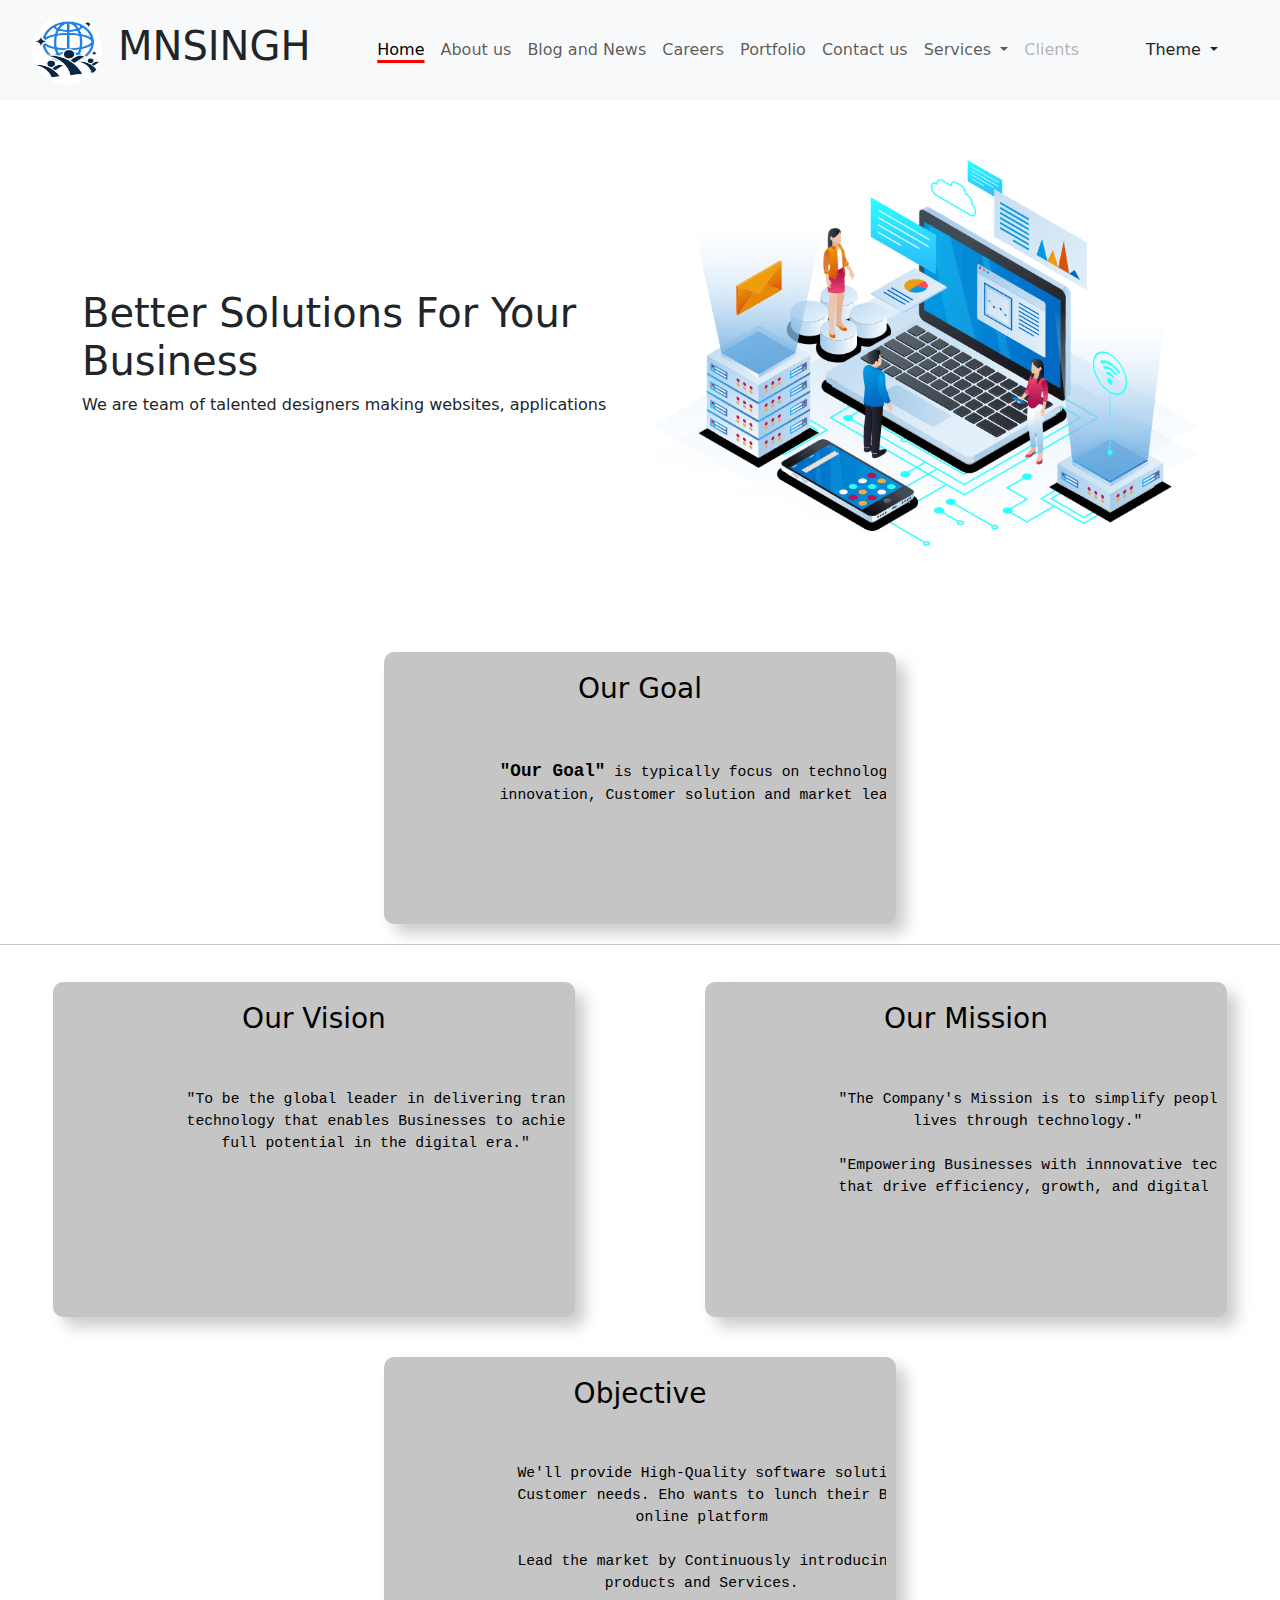
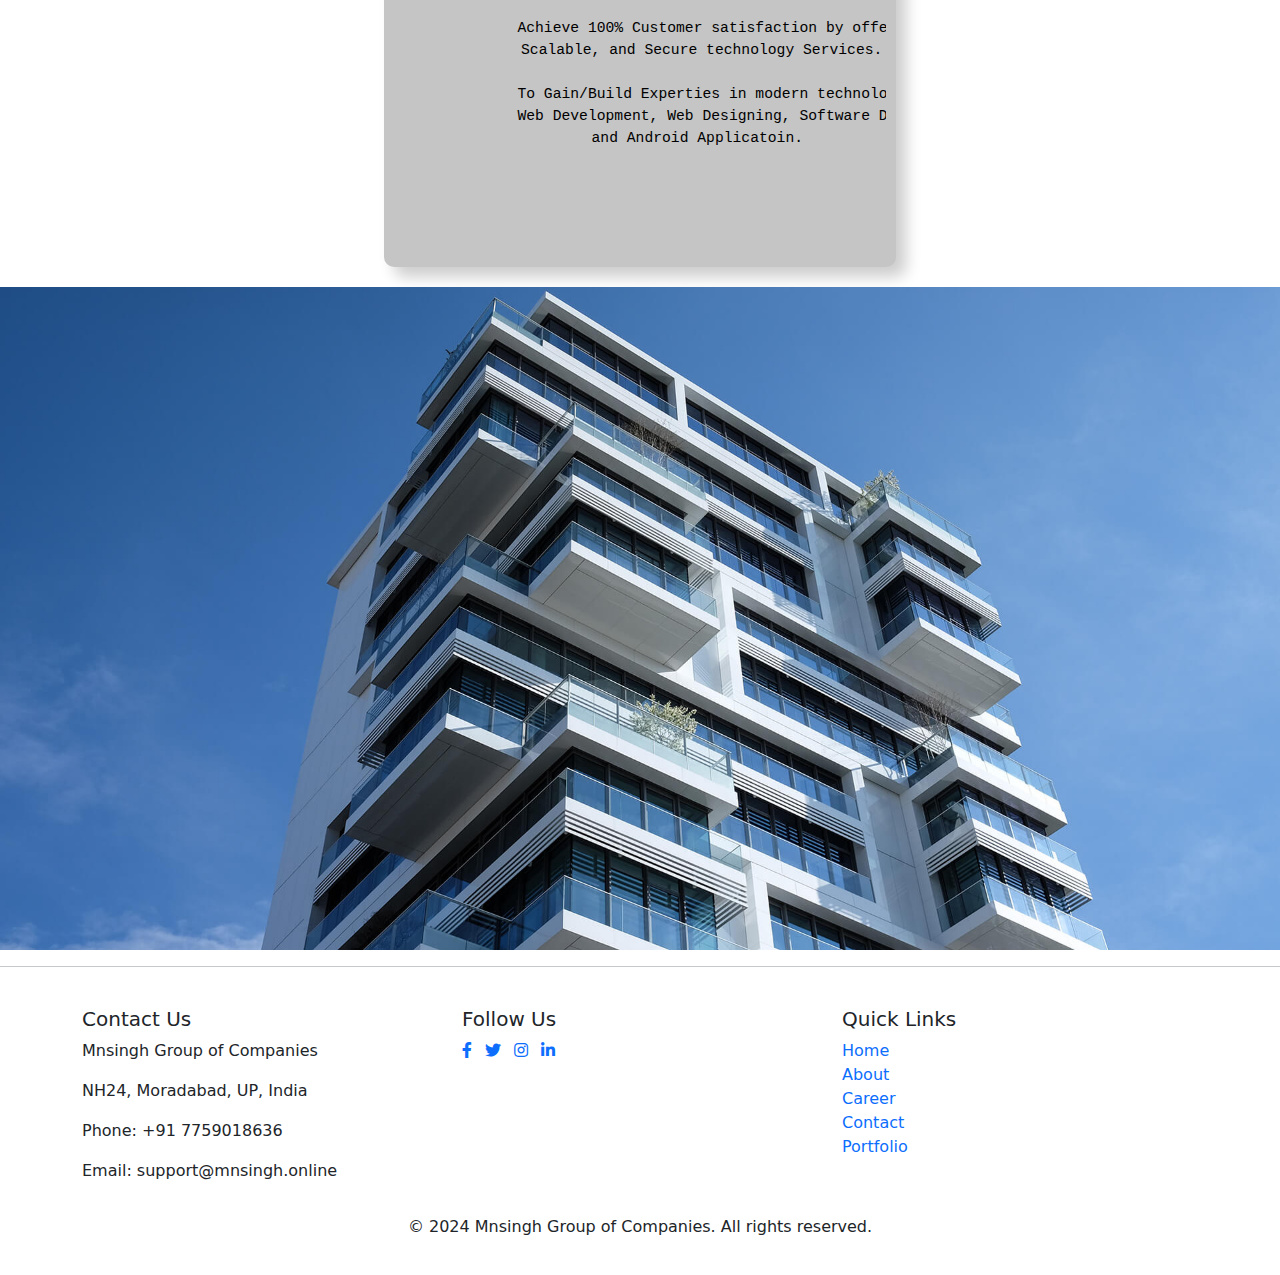
<file: index.html>
<!DOCTYPE html>
<html lang="en" id="htmltheme" data-bs-theme="dark">
  <head>
    <meta charset="UTF-8" />
    <meta name="viewport" content="width=device-width, initial-scale=1.0" />
    <link
      href="https://cdn.jsdelivr.net/npm/bootstrap@5.3.3/dist/css/bootstrap.min.css"
      rel="stylesheet"
      integrity="sha384-QWTKZyjpPEjISv5WaRU9OFeRpok6YctnYmDr5pNlyT2bRjXh0JMhjY6hW+ALEwIH"
      crossorigin="anonymous"
    />
    <link
      rel="stylesheet"
      href="https://cdnjs.cloudflare.com/ajax/libs/font-awesome/5.15.3/css/all.min.css"
    />

    <link rel="stylesheet" href="assets/css/style.css" />

    <link rel="icon" type="image/x-icon" href="assets/image/fav-icon.png">


    <title>Best IT Company | Mnsingh Group of Companies</title>

    <script src="assets/Js/app.js" defer></script>
    <script>
      document.addEventListener("DOMContentLoaded", () => {
        const theme = localStorage.getItem("theme") || "light";
        document.getElementById("htmltheme").dataset.bsTheme = theme;
      });
    </script>
  </head>
  <body>
    <!-- Starting of Navbar and Header  -->
    <div class="header fixed-top" id="nav">
      <nav class="navbar navbar-expand-lg bg-body-tertiary">
        <div class="container-fluid">
          <a class="navbar-brand" href="/">
            <img id="logo" src="assets/image/fav-icon.jpg" alt=""
          /></a>
          <h1>MNSINGH</h1>
          <button
            class="navbar-toggler"
            type="button"
            data-bs-toggle="collapse"
            data-bs-target="#navbarSupportedContent"
            aria-controls="navbarSupportedContent"
            aria-expanded="false"
            aria-label="Toggle navigation"
          >
            <span class="navbar-toggler-icon"></span>
          </button>
          <div
            class="collapse navbar-collapse justify-content-center"
            id="navbarSupportedContent"
          >
            <div class="nav">
              <ul id="nav-list" class="navbar-nav me-auto mb-2 mb-lg-0">
                <li class="nav-item nav-bar-item">
                  <a class="nav-link active" aria-current="page" href="/"
                    >Home</a
                  >
                </li>
                <li class="nav-item nav-bar-item">
                  <a class="nav-link" href="about.html">About us</a>
                </li>
                <li class="nav-item nav-bar-item">
                  <a class="nav-link" href="blog&news.html">Blog and News </a>
                </li>
                <li class="nav-item nav-bar-item">
                  <a class="nav-link" href="career.html">Careers</a>
                </li>
                <li class="nav-item nav-bar-item">
                  <a class="nav-link" href="portfolio.html">Portfolio</a>
                </li>
                <li class="nav-item nav-bar-item">
                  <a class="nav-link" href="contact.html">Contact us</a>
                </li>
                <li class="nav-item dropdown">
                  <a
                    class="nav-link dropdown-toggle"
                    href="#"
                    role="button"
                    data-bs-toggle="dropdown"
                    aria-expanded="false"
                  >
                    Services
                  </a>
                  <ul class="dropdown-menu">
                    <li><a class="dropdown-item" href="#">Application</a></li>
                    <li>
                      <a class="dropdown-item" href="#">Web development</a>
                    </li>
                    <li><a class="dropdown-item" href="#">Consultancy</a></li>
                  </ul>
                </li>
                <li class="nav-item">
                  <a class="nav-link disabled" aria-disabled="true">Clients</a>
                </li>
              </ul>
            </div>
            <div class="theme">
              <div class="nav-item dropdown">
                <a
                  class="nav-link dropdown-toggle"
                  href="#"
                  role="button"
                  data-bs-toggle="dropdown"
                  aria-expanded="false"
                >
                  Theme
                </a>
                <ul class="dropdown-menu">
                  <li>
                    <a
                      class="dropdown-item"
                      href="#"
                      onclick="changetodarktheme() "
                      >Dark</a
                    >
                  </li>
                  <li>
                    <a
                      class="dropdown-item"
                      href="#"
                      onclick="changetolighttheme() "
                      >Light</a
                    >
                  </li>
                  <li>
                    <a class="dropdown-item" href="#" onclick="changetheme() "
                      >Context</a
                    >
                  </li>
                </ul>
              </div>
            </div>
          </div>
        </div>
      </nav>
      <div>
        <div></div>
      </div>
    </div>
    <!-- Ending of Header and Nav bar -->

    <!-- Starting of Main Content Area -->

    <main class="main">
      <!-- Starting the hero section -->

      <section id="hero" class="hero section dark-background">
        <div class="container">
          <div class="row gy-4">
            <div
              class="col-lg-6 order-2 order-lg-1 d-flex flex-column justify-content-center"
              data-aos="zoom-out"
            >
              <h1>Better Solutions For Your Business</h1>
              <p>
                We are team of talented designers making websites, applications
              </p>
              <div class="d-flex"></div>
            </div>
            <div
              class="col-lg-6 order-1 order-lg-2 hero-img"
              data-aos="zoom-out"
              data-aos-delay="200"
            >
              <img
                src="assets/image/hero-img.png"
                class="bg-img img-fluid animated"
                alt=""
              />
            </div>
          </div>
        </div>

        <!-- Our Goal section -->
        <div class="goal-sec object">
          <div class="vision-box goal">
            <h3>Our Goal</h3>
            <pre>
            <p>
            <span id="our-goal">"Our Goal"</span> is typically focus on technology-Drive 
            innovation, Customer solution and market leadership.
            </p>
            </pre>
          </div>
        </div>

        <hr class="divider" />

        <!-- vision section -->
        <div class="missionandvision object row">
          <div class="vision vision-box">
            <h3>Our Vision</h3>
            <pre>
            <p>
              "To be the global leader in delivering transformative 
              technology that enables Businesses to achieve their 
              full potential in the digital era."
            </p>
          </pre>
          </div>
          <div class="mission vision-box">
            <h3>Our Mission</h3>
            <pre>
            <p>
              "The Company's Mission is to simplify people's Business
              lives through technology."

              "Empowering Businesses with innnovative technology Solutions
              that drive efficiency, growth, and digital transformation."
            </p>
          </pre>
          </div>
        </div>
        <div class="objective-div object">
          <div class="objective vision-box">
            <h3>Objective</h3>
            <pre>
            <p>
              We'll provide High-Quality software solutions that meet 
              Customer needs. Eho wants to lunch their Business at 
              online platform

              Lead the market by Continuously introducing innovative
              products and Services.

              Achieve 100% Customer satisfaction by offering Reliable,
              Scalable, and Secure technology Services.

              To Gain/Build Experties in modern technology such as 
              Web Development, Web Designing, Software Development, 
              and Android Applicatoin. 
          </p>
          </pre>
          </div>
          <div></div>
        </div>
      </section>

      <!-- Ending Hero Section -->

      <div class="details">
        <img src="assets/image/bg.jpg" alt="" />
      </div>
    </main>

    <section class="footer">
      <hr />
      <!-- Footer -->
      <footer class="pt-4">
        <div class="container">
          <div class="row">
            <div class="col-md-4">
              <h5>Contact Us</h5>
              <p>Mnsingh Group of Companies</p>
              <p>NH24, Moradabad, UP, India</p>
              <p>Phone: +91 7759018636</p>
              <p>Email: support@mnsingh.online</p>
            </div>
            <div class="col-md-4">
              <h5>Follow Us</h5>
              <a href="https://www.facebook.com/mnsinghGC" class=" me-2">
                <i class="fab fa-facebook-f"></i>
              </a>
              <a href="https://www.twitter.com" class=" me-2">
                <i class="fab fa-twitter"></i>
              </a>
              <a href="https://www.instagram.com" class=" me-2">
                <i class="fab fa-instagram"></i>
              </a>
              <a href="https://www.linkedin.com/company/mnsingh" class=" me-2">
                <i class="fab fa-linkedin-in"></i>
              </a>
            </div>
            <div class="col-md-4">
              <h5>Quick Links</h5>
              <ul class="list-unstyled">
                <li><a href="/" class="">Home</a></li>
                <li><a href="about.html" class="">About</a></li>
                <li><a href="career.html" class="">Career</a></li>
                <li><a href="contact.html" class="">Contact</a></li>
                <li><a href="portfolio.html" class="">Portfolio</a></li>
              </ul>
            </div>
          </div>
          <div class="text-center py-3">
            © 2024 Mnsingh Group of Companies. All rights reserved.
          </div>
        </div>
      </footer>
    </section>

    <script
      src="https://cdn.jsdelivr.net/npm/bootstrap@5.3.3/dist/js/bootstrap.bundle.min.js"
      integrity="sha384-YvpcrYf0tY3lHB60NNkmXc5s9fDVZLESaAA55NDzOxhy9GkcIdslK1eN7N6jIeHz"
      crossorigin="anonymous"
    ></script>
  </body>
</html>
</file>
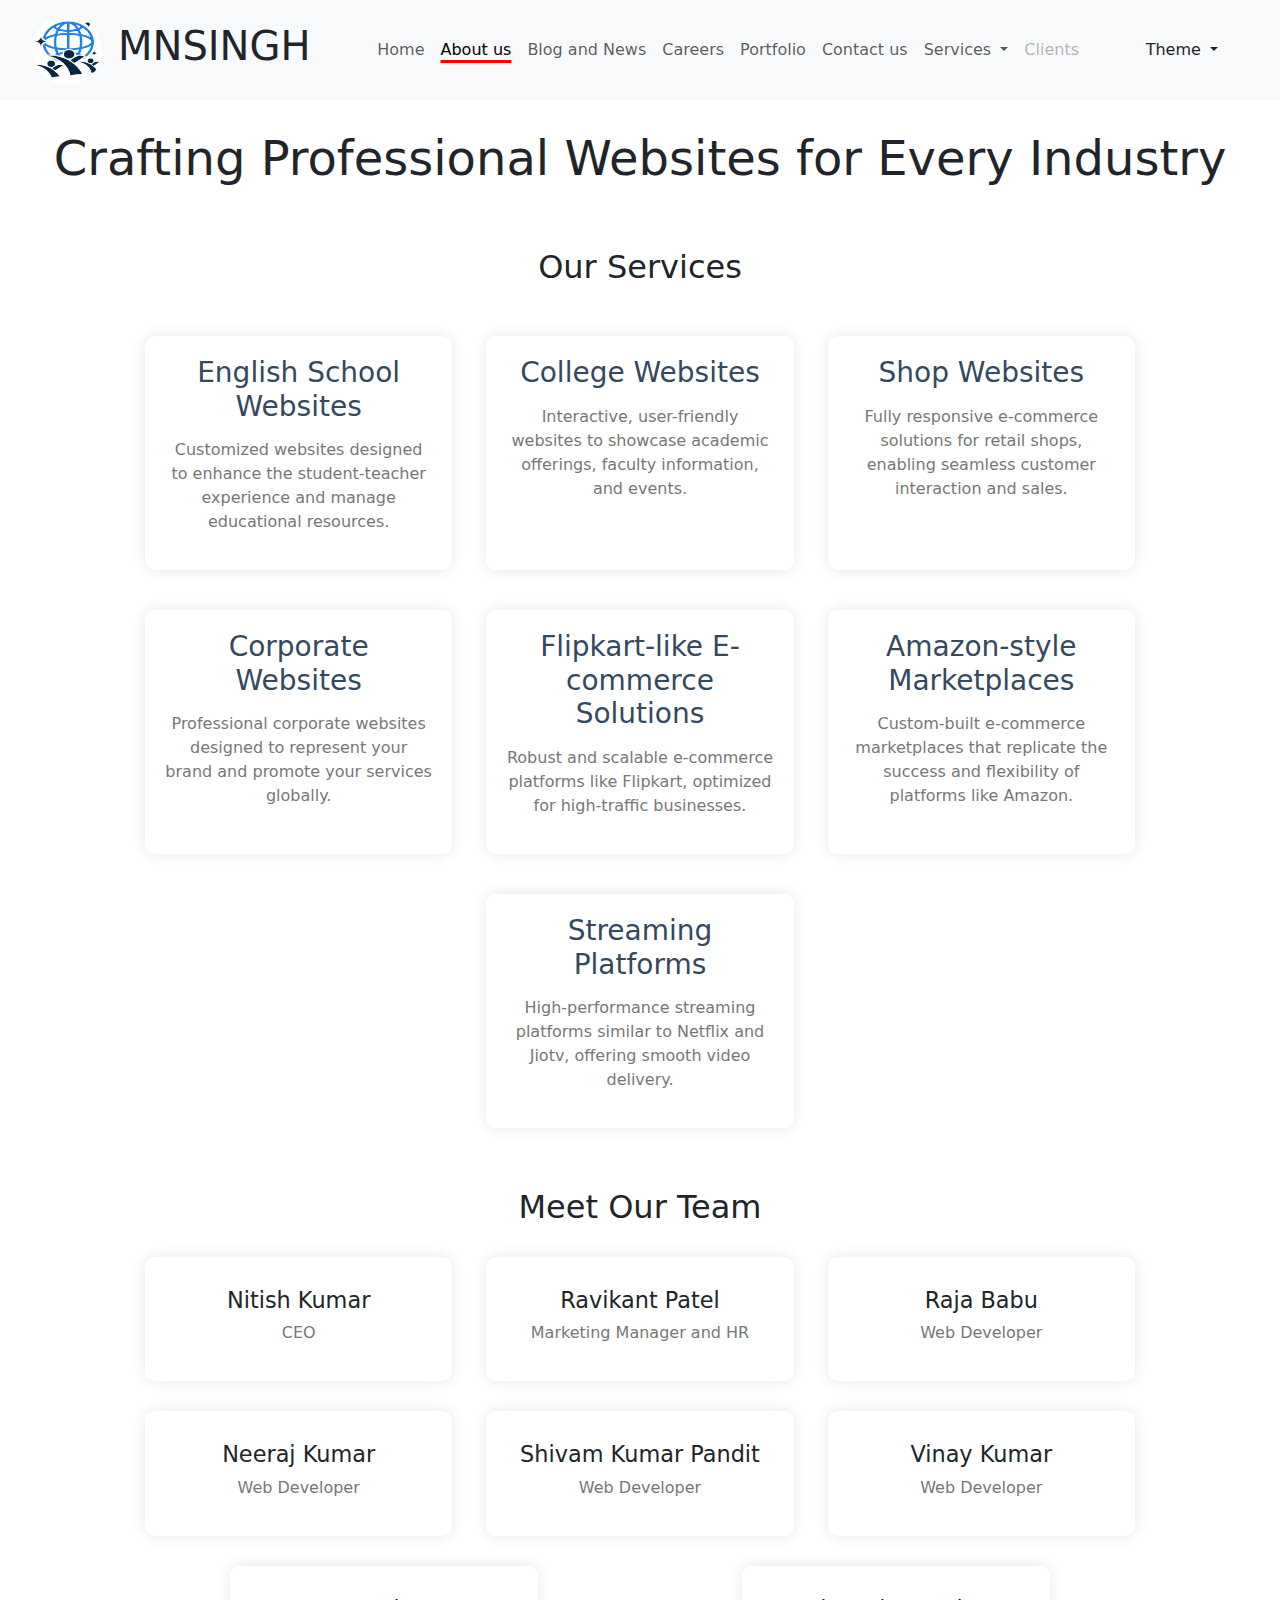
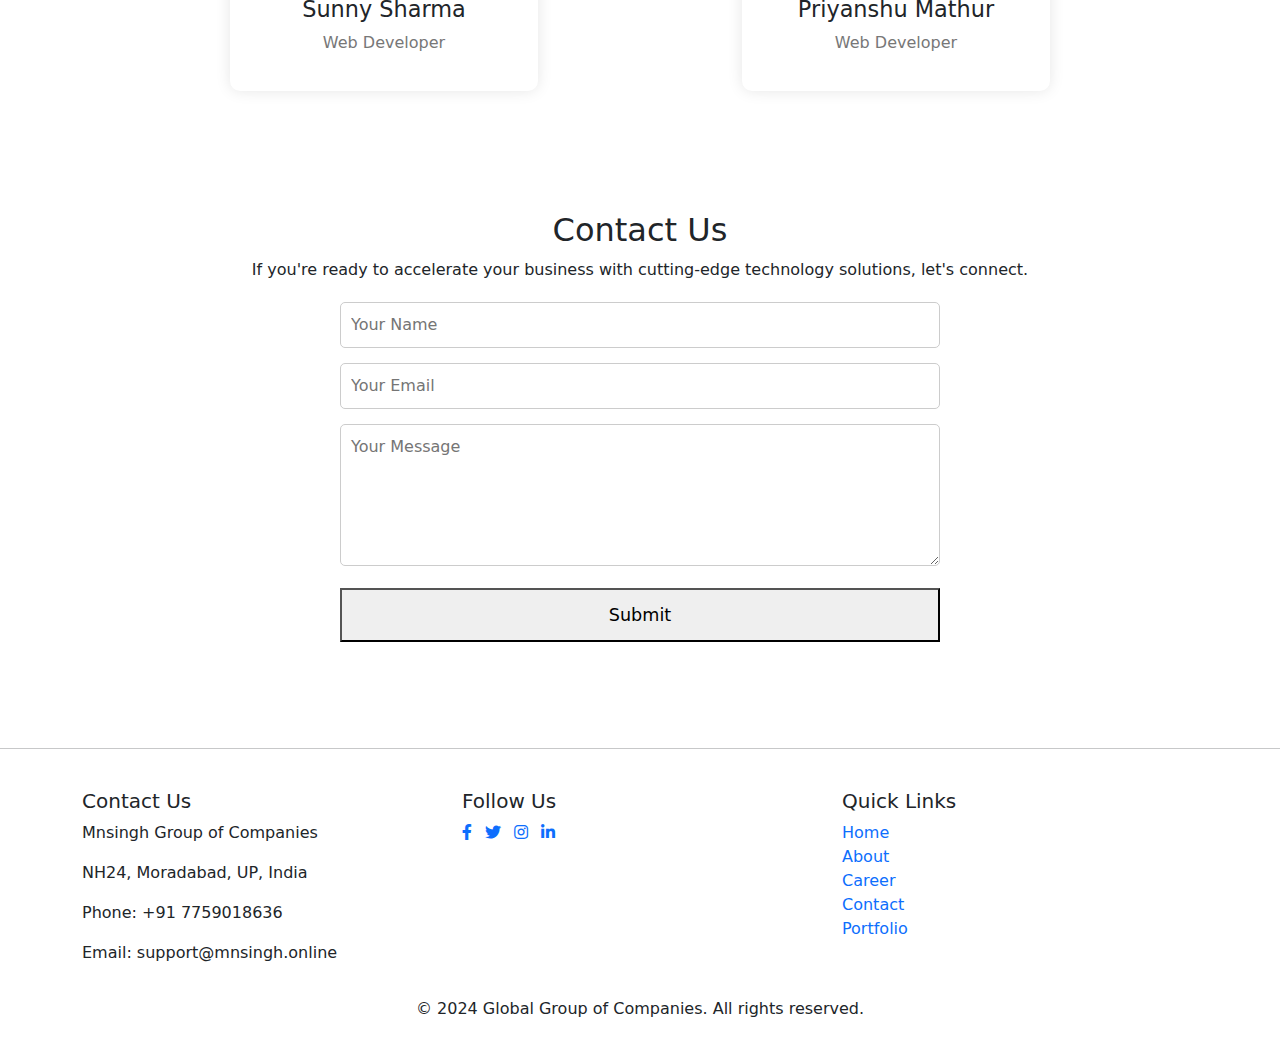
<file: about.html>
<!DOCTYPE html>
<html lang="en" id="htmltheme" data-bs-theme="">
  <head>
    <meta charset="UTF-8" />
    <meta name="viewport" content="width=device-width, initial-scale=1.0" />
    <link
      href="https://cdn.jsdelivr.net/npm/bootstrap@5.3.3/dist/css/bootstrap.min.css"
      rel="stylesheet"
      integrity="sha384-QWTKZyjpPEjISv5WaRU9OFeRpok6YctnYmDr5pNlyT2bRjXh0JMhjY6hW+ALEwIH"
      crossorigin="anonymous"
    />
    <link
      rel="stylesheet"
      href="https://cdnjs.cloudflare.com/ajax/libs/font-awesome/5.15.3/css/all.min.css"
    />

    <title>About | Mnsingh Group of Companies</title>
    <link rel="icon" type="image/x-icon" href="assets/image/fav-icon.png">


    <link rel="stylesheet" href="../assets/css/style.css" />
    <script src="assets/Js/app.js" defer></script>


    <script>
      document.addEventListener('DOMContentLoaded', () => {
          const theme = localStorage.getItem('theme') || 'light';
          document.getElementById('htmltheme').dataset.bsTheme = theme;
      });
  </script>

  </head>
  <body>
    <!-- Starting of Navbar and Header  -->
    <div class="header fixed-top" id="nav">
      <nav class="navbar navbar-expand-lg bg-body-tertiary">
        <div class="container-fluid">
          <a class="navbar-brand" href="/">
            <img id="logo" src="assets/image/fav-icon.jpg" alt=""
          /></a>
            <h1>MNSINGH</h1>
          <button
            class="navbar-toggler"
            type="button"
            data-bs-toggle="collapse"
            data-bs-target="#navbarSupportedContent"
            aria-controls="navbarSupportedContent"
            aria-expanded="false"
            aria-label="Toggle navigation"
          >
            <span class="navbar-toggler-icon"></span>
          </button>
          <div
            class="collapse navbar-collapse justify-content-center"
            id="navbarSupportedContent"
          >
            <div class="nav">
              <ul id="nav-list" class="navbar-nav me-auto mb-2 mb-lg-0">
                <li class="nav-item">
                  <a class="nav-link" aria-current="page" href="/">Home</a>
                </li>
                <li class="nav-item">
                  <a class="nav-link active" href="about.html">About us</a>
                </li>
                <li class="nav-item">
                  <a class="nav-link" href="blog&news.html">Blog and News </a>
                </li>
                <li class="nav-item">
                  <a class="nav-link" href="career.html">Careers</a>
                </li>
                <li class="nav-item">
                  <a class="nav-link" href="portfolio.html">Portfolio</a>
                </li>
                <li class="nav-item">
                  <a class="nav-link" href="contact.html">Contact us</a>
                </li>
                <li class="nav-item dropdown">
                  <a
                    class="nav-link dropdown-toggle"
                    href="#"
                    role="button"
                    data-bs-toggle="dropdown"
                    aria-expanded="false"
                  >
                    Services
                  </a>
                  <ul class="dropdown-menu">
                    <li><a class="dropdown-item" href="#">Application</a></li>
                    <li>
                      <a class="dropdown-item" href="#">Web development</a>
                    </li>
                    <li><a class="dropdown-item" href="#">Consultancy</a></li>
                  </ul>
                </li>
                <li class="nav-item">
                  <a class="nav-link disabled" aria-disabled="true">Clients</a>
                </li>
              </ul>
            </div>
            <div class="theme">
              <div class="nav-item dropdown">
                <a
                  class="nav-link dropdown-toggle"
                  href="#"
                  role="button"
                  data-bs-toggle="dropdown"
                  aria-expanded="false"
                >
                  Theme
                </a>
                <ul class="dropdown-menu">
                  <li>
                    <a
                      class="dropdown-item"
                      href="#"
                      onclick="changetodarktheme() "
                      >Dark</a
                    >
                  </li>
                  <li>
                    <a
                      class="dropdown-item"
                      href="#"
                      onclick="changetolighttheme() "
                      >Light</a
                    >
                  </li>
                  <li><a class="dropdown-item" href="#">Context</a></li>
                </ul>
              </div>
            </div>
          </div>
        </div>
      </nav>
      <div>
        <div></div>
      </div>
    </div>
    <!-- Ending of Header and Nav bar -->

    <!-- Hero Section -->
    <div class="hero">
      <div class="info">
        <h2>Crafting Professional Websites for Every Industry</h2>
      </div>
    </div>

    <!-- Services Section -->
    <section class="services">
      <h2 class="section-title">Our Services</h2>
      <div class="services-grid">
        <div class="service-box">
          <h3>English School Websites</h3>
          <p>
            Customized websites designed to enhance the student-teacher
            experience and manage educational resources.
          </p>
        </div>
        <div class="service-box">
          <h3>College Websites</h3>
          <p>
            Interactive, user-friendly websites to showcase academic offerings,
            faculty information, and events.
          </p>
        </div>
        <div class="service-box">
          <h3>Shop Websites</h3>
          <p>
            Fully responsive e-commerce solutions for retail shops, enabling
            seamless customer interaction and sales.
          </p>
        </div>
        <div class="service-box">
          <h3>Corporate Websites</h3>
          <p>
            Professional corporate websites designed to represent your brand and
            promote your services globally.
          </p>
        </div>
        <div class="service-box">
          <h3>Flipkart-like E-commerce Solutions</h3>
          <p>
            Robust and scalable e-commerce platforms like Flipkart, optimized
            for high-traffic businesses.
          </p>
        </div>
        <div class="service-box">
          <h3>Amazon-style Marketplaces</h3>
          <p>
            Custom-built e-commerce marketplaces that replicate the success and
            flexibility of platforms like Amazon.
          </p>
        </div>
        <div class="service-box">
          <h3>Streaming Platforms</h3>
          <p>
            High-performance streaming platforms similar to Netflix and Jiotv,
            offering smooth video delivery.
          </p>
        </div>
      </div>
    </section>

    <!-- Team Section -->
    <section class="team">
      <h2 class="section-title">Meet Our Team</h2>
      <div class="team-grid">
        <div class="team-member">
          <h4>Nitish Kumar</h4>
          <p>CEO</p>
        </div>
        <div class="team-member">
          <h4>Ravikant Patel</h4>
          <p>Marketing Manager and HR</p>
        </div>
        <div class="team-member">
          <h4>Raja Babu</h4>
          <p>Web Developer</p>
        </div>
        <div class="team-member">
          <h4>Neeraj Kumar</h4>
          <p>Web Developer</p>
        </div>
        <div class="team-member">
          <h4>Shivam Kumar Pandit</h4>
          <p>Web Developer</p>
        </div>
        <div class="team-member">
          <h4>Vinay Kumar </h4>
          <p>Web Developer</p>
        </div>
        <div class="team-member">
          <h4>Sunny Sharma</h4>
          <p>Web Developer</p>
        </div>
        <div class="team-member">
          <h4>Priyanshu Mathur</h4>
          <p>Web Developer</p>
        </div>
      </div>
    </section>

    <!-- Contact Section -->
    <section id="contact">
      <div class="container">
        <h2>Contact Us</h2>
        <p>
          If you're ready to accelerate your business with cutting-edge
          technology solutions, let's connect.
        </p>
        <form action="#" method="post">
          <div class="form-group">
            <input type="text" name="name" placeholder="Your Name" required />
          </div>
          <div class="form-group">
            <input
              type="email"
              name="email"
              placeholder="Your Email"
              required
            />
          </div>
          <div class="form-group">
            <textarea
              name="message"
              rows="5"
              placeholder="Your Message"
              required
            ></textarea>
          </div>
          <button type="submit" class="cta-button">Submit</button>
        </form>
      </div>
    </section>

    <!-- Footer Section -->
    <section class="footer">
      <hr />
      <!-- Footer -->
      <footer class="pt-4">
        <div class="container">
          <div class="row">
            <div class="col-md-4">
              <h5>Contact Us</h5>
              <p>Mnsingh Group of Companies</p>
              <p>NH24, Moradabad, UP, India</p>
              <p>Phone: +91 7759018636</p>
              <p>Email: support@mnsingh.online</p>
            </div>
            <div class="col-md-4">
              <h5>Follow Us</h5>
              <a href="https://www.facebook.com/mnsinghGC" class=" me-2">
                <i class="fab fa-facebook-f"></i>
              </a>
              <a href="https://www.twitter.com" class=" me-2">
                <i class="fab fa-twitter"></i>
              </a>
              <a href="https://www.instagram.com" class=" me-2">
                <i class="fab fa-instagram"></i>
              </a>
              <a href="https://www.linkedin.com/company/mnsingh" class=" me-2">
                <i class="fab fa-linkedin-in"></i>
              </a>
            </div>
            <div class="col-md-4">
              <h5>Quick Links</h5>
              <ul class="list-unstyled">
                <li><a href="/" class="">Home</a></li>
                <li><a href="about.html" class="">About</a></li>
                <li><a href="career.html" class="">Career</a></li>
                <li><a href="contact.html" class="">Contact</a></li>
                <li><a href="portfolio.html" class="">Portfolio</a></li>
              </ul>
            </div>
          </div>
          <div class="text-center py-3">
            © 2024 Global Group of Companies. All rights reserved.
          </div>
        </div>
      </footer>
    </section>

    <script
      src="https://cdn.jsdelivr.net/npm/bootstrap@5.3.3/dist/js/bootstrap.bundle.min.js"
      integrity="sha384-YvpcrYf0tY3lHB60NNkmXc5s9fDVZLESaAA55NDzOxhy9GkcIdslK1eN7N6jIeHz"
      crossorigin="anonymous"
    ></script>
  </body>
</html>
</file>
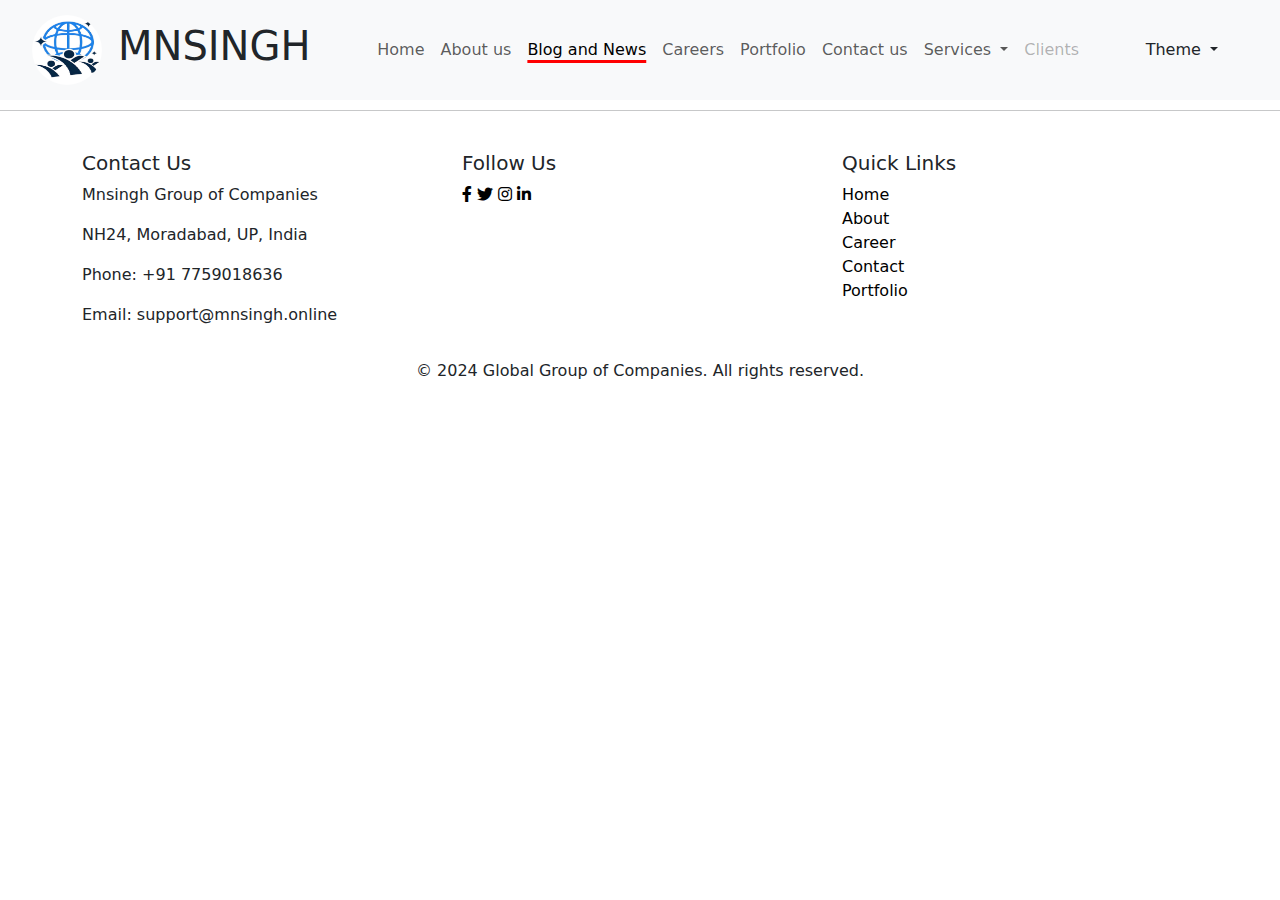
<file: blog&news.html>
<!DOCTYPE html>
<html lang="en" id="htmltheme" data-bs-theme="">
  <head>
    <meta charset="UTF-8" />
    <meta name="viewport" content="width=device-width, initial-scale=1.0" />

    <link
      href="https://cdn.jsdelivr.net/npm/bootstrap@5.3.3/dist/css/bootstrap.min.css"
      rel="stylesheet"
      integrity="sha384-QWTKZyjpPEjISv5WaRU9OFeRpok6YctnYmDr5pNlyT2bRjXh0JMhjY6hW+ALEwIH"
      crossorigin="anonymous"
    />
    <link
      rel="stylesheet"
      href="https://cdnjs.cloudflare.com/ajax/libs/font-awesome/5.15.3/css/all.min.css"
    />

    <link rel="stylesheet" href="assets/css/style.css" />

    <title>Mnsingh Blog and news</title>
    <link rel="icon" type="image/x-icon" href="assets/image/fav-icon.png">


    <script src="assets/Js/app.js" defer></script>

    <script>
      document.addEventListener('DOMContentLoaded', () => {
          const theme = localStorage.getItem('theme') || 'light';
          document.getElementById('htmltheme').dataset.bsTheme = theme;
      });
  </script>

  </head>
  <body>
    <!-- Starting of Navbar and Header  -->
    <div class="header fixed-top" id="nav">
      <nav class="navbar navbar-expand-lg bg-body-tertiary">
        <div class="container-fluid">
          <a class="navbar-brand" href="/">
            <img id="logo" src="assets/image/fav-icon.jpg" alt=""
          /></a>
            <h1>MNSINGH</h1>
          <button
            class="navbar-toggler"
            type="button"
            data-bs-toggle="collapse"
            data-bs-target="#navbarSupportedContent"
            aria-controls="navbarSupportedContent"
            aria-expanded="false"
            aria-label="Toggle navigation"
          >
            <span class="navbar-toggler-icon"></span>
          </button>
          <div
            class="collapse navbar-collapse justify-content-center"
            id="navbarSupportedContent"
          >
            <div class="nav">
              <ul id="nav-list" class="navbar-nav me-auto mb-2 mb-lg-0">
                <li class="nav-item">
                  <a class="nav-link" aria-current="page" href="/">Home</a>
                </li>
                <li class="nav-item">
                  <a class="nav-link" href="about.html">About us</a>
                </li>
                <li class="nav-item">
                  <a class="nav-link active" href="blog&news.html"
                    >Blog and News
                  </a>
                </li>
                <li class="nav-item">
                  <a class="nav-link" href="career.html">Careers</a>
                </li>
                <li class="nav-item">
                  <a class="nav-link" href="portfolio.html">Portfolio</a>
                </li>
                <li class="nav-item">
                  <a class="nav-link" href="contact.html">Contact us</a>
                </li>
                <li class="nav-item dropdown">
                  <a
                    class="nav-link dropdown-toggle"
                    href="#"
                    role="button"
                    data-bs-toggle="dropdown"
                    aria-expanded="false"
                  >
                    Services
                  </a>
                  <ul class="dropdown-menu">
                    <li><a class="dropdown-item" href="#">Application</a></li>
                    <li>
                      <a class="dropdown-item" href="#">Web development</a>
                    </li>
                    <li><a class="dropdown-item" href="#">Consultancy</a></li>
                  </ul>
                </li>
                <li class="nav-item">
                  <a class="nav-link disabled" aria-disabled="true">Clients</a>
                </li>
              </ul>
            </div>
            <div class="theme">
              <div class="nav-item dropdown">
                <a
                  class="nav-link dropdown-toggle"
                  href="#"
                  role="button"
                  data-bs-toggle="dropdown"
                  aria-expanded="false"
                >
                  Theme
                </a>
                <ul class="dropdown-menu">
                  <li>
                    <a
                      class="dropdown-item"
                      href="#"
                      onclick="changetodarktheme() "
                      >Dark</a
                    >
                  </li>
                  <li>
                    <a
                      class="dropdown-item"
                      href="#"
                      onclick="changetolighttheme() "
                      >Light</a
                    >
                  </li>
                </ul>
              </div>
            </div>
          </div>
        </div>
      </nav>
      <div>
        <div></div>
      </div>
    </div>
    <!-- Ending of Header and Nav bar -->
<section class="hero">

</section>
    <section class="footer">
      <hr />
      <!-- Footer -->
      <footer class="pt-4">
        <div class="container">
          <div class="row">
            <div class="col-md-4">
              <h5>Contact Us</h5>
              <p>Mnsingh Group of Companies</p>
              <p>NH24, Moradabad, UP, India</p>
              <p>Phone: +91 7759018636</p>
              <p>Email: support@mnsingh.online</p>
            </div>
            <div class="col-md-4">
              <h5>Follow Us</h5>
              <a href="https://www.facebook.com/mnsinghGC" class="links">
                <i class="fab fa-facebook-f"></i>
              </a>
              <a href="https://www.twitter.com" class="links">
                <i class="fab fa-twitter"></i>
              </a>
              <a href="https://www.instagram.com" class="links">
                <i class="fab fa-instagram"></i>
              </a>
              <a href="https://www.linkedin.com/company/mnsingh" class="links">
                <i class="fab fa-linkedin-in"></i>
              </a>
            </div>
            <div class="col-md-4">
              <h5>Quick Links</h5>
              <ul class="list-unstyled">
                <li><a href="/" class="links">Home</a></li>
                <li><a href="about.html" class="links">About</a></li>
                <li><a href="career.html" class="links">Career</a></li>
                <li><a href="contact.html" class="links">Contact</a></li>
                <li><a href="portfolio.html" class="links">Portfolio</a></li>
              </ul>
            </div>
          </div>
          <div class="text-center py-3">
            © 2024 Global Group of Companies. All rights reserved.
          </div>
        </div>
      </footer>
    </section>

    <script
      src="https://cdn.jsdelivr.net/npm/bootstrap@5.3.3/dist/js/bootstrap.bundle.min.js"
      integrity="sha384-YvpcrYf0tY3lHB60NNkmXc5s9fDVZLESaAA55NDzOxhy9GkcIdslK1eN7N6jIeHz"
      crossorigin="anonymous"
    ></script>
  </body>
</html>
</file>
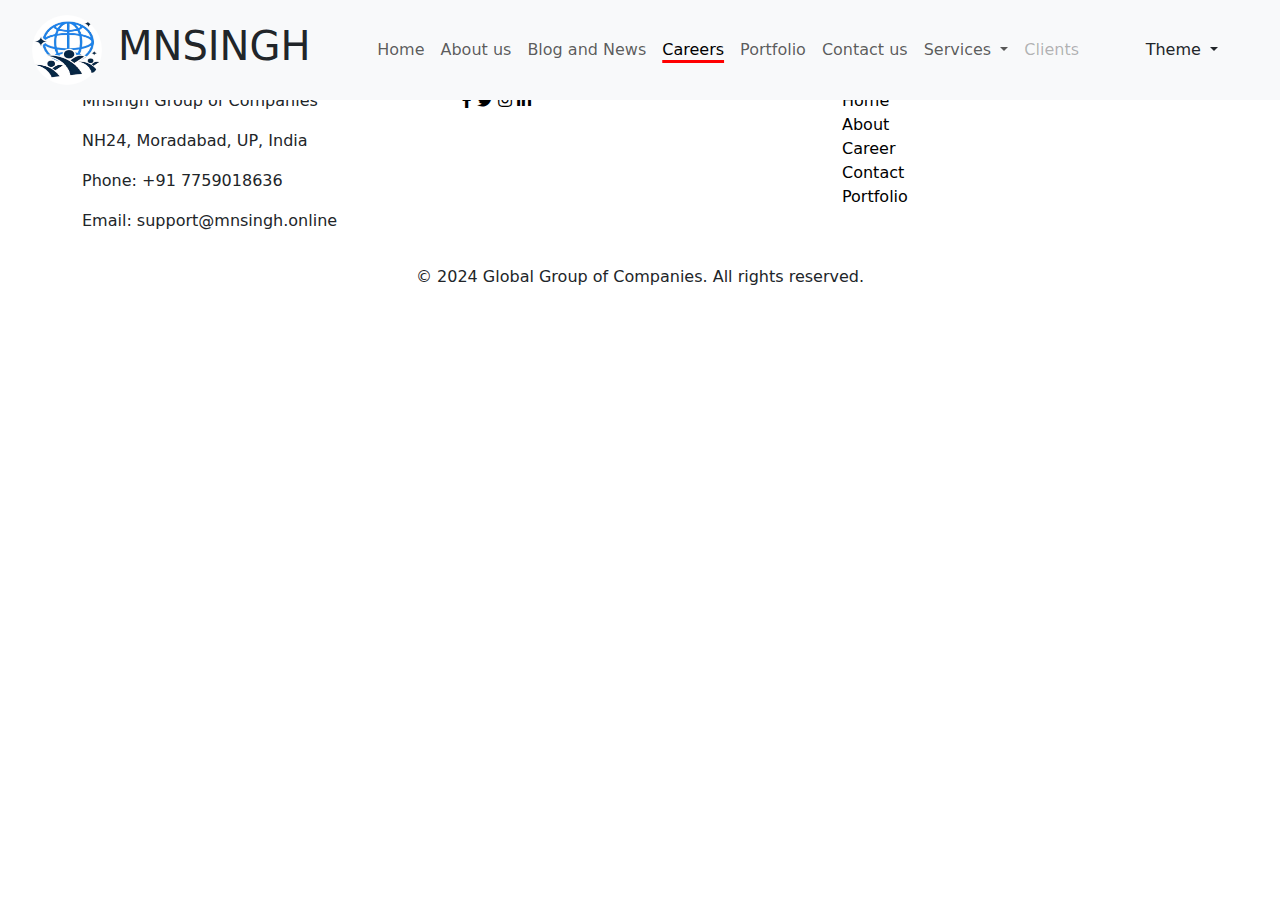
<file: career.html>
<!DOCTYPE html>
<html lang="en" id="htmltheme" data-bs-theme="">
  <head>
    <meta charset="UTF-8" />
    <meta name="viewport" content="width=device-width, initial-scale=1.0" />
    <link
      href="https://cdn.jsdelivr.net/npm/bootstrap@5.3.3/dist/css/bootstrap.min.css"
      rel="stylesheet"
      integrity="sha384-QWTKZyjpPEjISv5WaRU9OFeRpok6YctnYmDr5pNlyT2bRjXh0JMhjY6hW+ALEwIH"
      crossorigin="anonymous"
    />
    <link
      rel="stylesheet"
      href="https://cdnjs.cloudflare.com/ajax/libs/font-awesome/5.15.3/css/all.min.css"
    />

    <link rel="stylesheet" href="assets/css/style.css" />
    <title>Careers in Mnsingh Group of Companies</title> 
    <link rel="icon" type="image/x-icon" href="assets/image/fav-icon.png">


    <script src="assets/Js/app.js" defer></script>

    <script>
      document.addEventListener('DOMContentLoaded', () => {
          const theme = localStorage.getItem('theme') || 'light';
          document.getElementById('htmltheme').dataset.bsTheme = theme;
      });
  </script>

  </head>
  <body>
    <!-- Starting of Navbar and Header  -->
    <div class="header fixed-top" id="nav">
      <nav class="navbar navbar-expand-lg bg-body-tertiary">
        <div class="container-fluid">
          <a class="navbar-brand" href="/">
            <img id="logo" src="assets/image/fav-icon.jpg" alt=""
          /></a>
            <h1>MNSINGH</h1>
          <button
            class="navbar-toggler"
            type="button"
            data-bs-toggle="collapse"
            data-bs-target="#navbarSupportedContent"
            aria-controls="navbarSupportedContent"
            aria-expanded="false"
            aria-label="Toggle navigation"
          >
            <span class="navbar-toggler-icon"></span>
          </button>
          <div
            class="collapse navbar-collapse justify-content-center"
            id="navbarSupportedContent"
          >
            <div class="nav">
              <ul id="nav-list" class="navbar-nav me-auto mb-2 mb-lg-0">
                <li class="nav-item">
                  <a class="nav-link" aria-current="page" href="/">Home</a>
                </li>
                <li class="nav-item">
                  <a class="nav-link" href="about.html">About us</a>
                </li>
                <li class="nav-item">
                  <a class="nav-link" href="blog&news.html">Blog and News </a>
                </li>
                <li class="nav-item">
                  <a class="nav-link active" href="career.html">Careers</a>
                </li>
                <li class="nav-item">
                  <a class="nav-link" href="portfolio.html">Portfolio</a>
                </li>
                <li class="nav-item">
                  <a class="nav-link" href="contact.html">Contact us</a>
                </li>
                <li class="nav-item dropdown">
                  <a
                    class="nav-link dropdown-toggle"
                    href="#"
                    role="button"
                    data-bs-toggle="dropdown"
                    aria-expanded="false"
                  >
                    Services
                  </a>
                  <ul class="dropdown-menu">
                    <li><a class="dropdown-item" href="#">Application</a></li>
                    <li>
                      <a class="dropdown-item" href="#">Web development</a>
                    </li>
                    <li><a class="dropdown-item" href="#">Consultancy</a></li>
                  </ul>
                </li>
                <li class="nav-item">
                  <a class="nav-link disabled" aria-disabled="true">Clients</a>
                </li>
              </ul>
            </div>
            <div class="theme">
              <div class="nav-item dropdown">
                <a
                  class="nav-link dropdown-toggle"
                  href="#"
                  role="button"
                  data-bs-toggle="dropdown"
                  aria-expanded="false"
                >
                  Theme
                </a>
                <ul class="dropdown-menu">
                  <li>
                    <a
                      class="dropdown-item"
                      href="#"
                      onclick="changetodarktheme() "
                      >Dark</a
                    >
                  </li>
                  <li>
                    <a
                      class="dropdown-item"
                      href="#"
                      onclick="changetolighttheme() "
                      >Light</a
                    >
                  </li>
                </ul>
              </div>
            </div>
          </div>
        </div>
      </nav>
      <div>
        <div></div>
      </div>
    </div>
    <!-- Ending of Header and Nav bar -->

    <!-- Starting of Main Content Area -->

    <section class="footer">
      <hr />
      <!-- Footer -->
      <footer class="pt-4">
        <div class="container">
          <div class="row">
            <div class="col-md-4">
              <h5>Contact Us</h5>
              <p>Mnsingh Group of Companies</p>
              <p>NH24, Moradabad, UP, India</p>
              <p>Phone: +91 7759018636</p>
              <p>Email: support@mnsingh.online</p>
            </div>
            <div class="col-md-4">
              <h5>Follow Us</h5>
              <a href="https://www.facebook.com/mnsinghGC" class="links">
                <i class="fab fa-facebook-f"></i>
              </a>
              <a href="https://www.twitter.com" class="links">
                <i class="fab fa-twitter"></i>
              </a>
              <a href="https://www.instagram.com" class="links">
                <i class="fab fa-instagram"></i>
              </a>
              <a href="https://www.linkedin.com/company/mnsingh" class="links">
                <i class="fab fa-linkedin-in"></i>
              </a>
            </div>
            <div class="col-md-4">
              <h5>Quick Links</h5>
              <ul class="list-unstyled">
                <li><a href="/" class="links">Home</a></li>
                <li><a href="about.html" class="links">About</a></li>
                <li><a href="career.html" class="links">Career</a></li>
                <li><a href="contact.html" class="links">Contact</a></li>
                <li><a href="portfolio.html" class="links">Portfolio</a></li>
              </ul>
            </div>
          </div>
          <div class="text-center py-3">
            © 2024 Global Group of Companies. All rights reserved.
          </div>
        </div>
      </footer>
    </section>

    <script
      src="https://cdn.jsdelivr.net/npm/bootstrap@5.3.3/dist/js/bootstrap.bundle.min.js"
      integrity="sha384-YvpcrYf0tY3lHB60NNkmXc5s9fDVZLESaAA55NDzOxhy9GkcIdslK1eN7N6jIeHz"
      crossorigin="anonymous"
    ></script>
  </body>
</html>
</file>
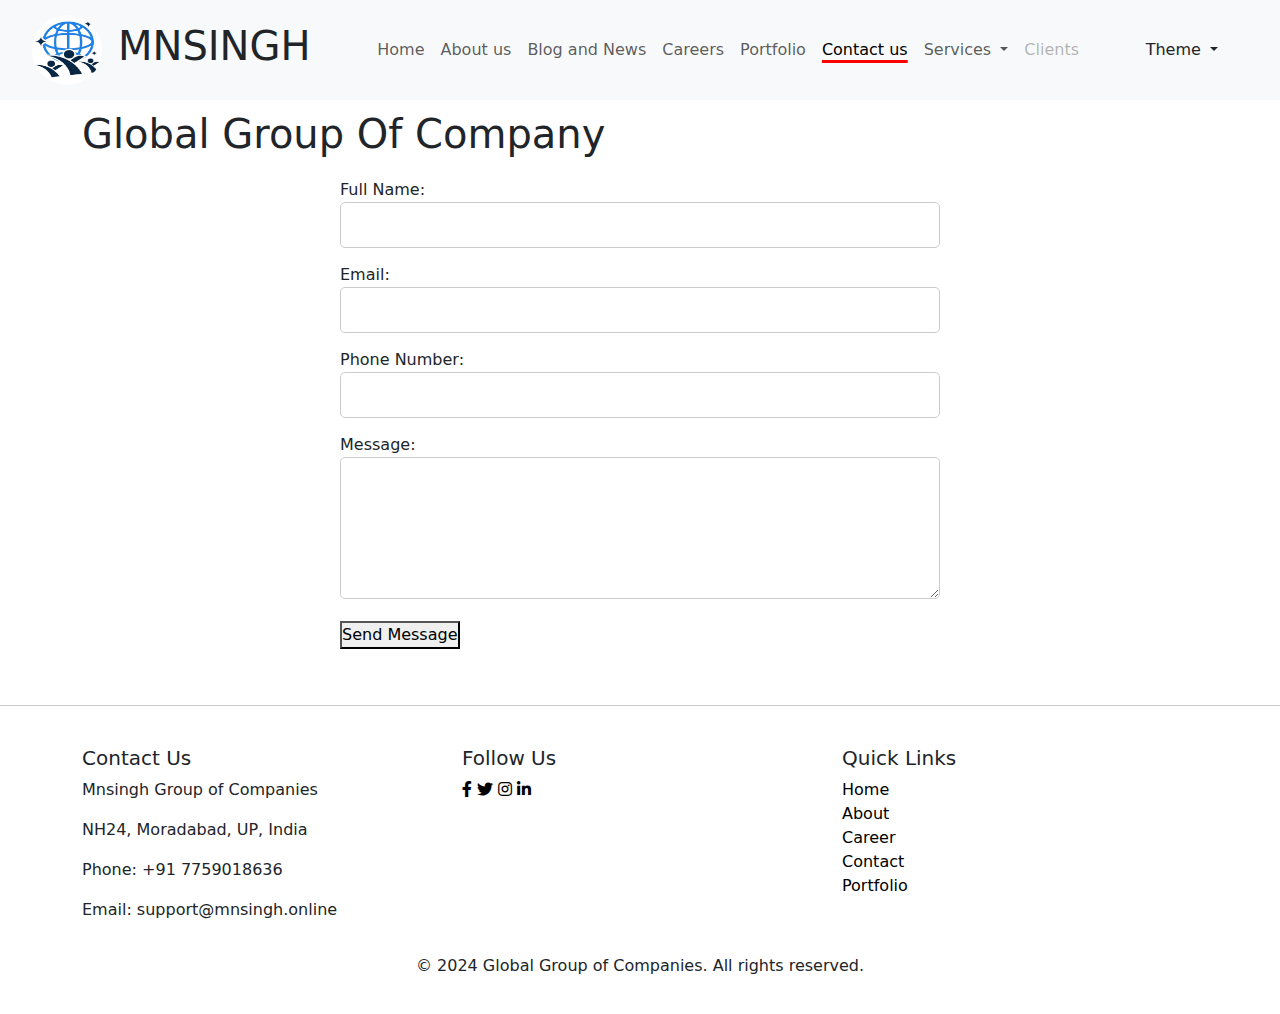
<file: contact.html>
<!DOCTYPE html>
<html lang="en" id="htmltheme" data-bs-theme="">
  <head>
    <meta charset="UTF-8" />
    <meta name="viewport" content="width=device-width, initial-scale=1.0" />
    <link
      href="https://cdn.jsdelivr.net/npm/bootstrap@5.3.3/dist/css/bootstrap.min.css"
      rel="stylesheet"
      integrity="sha384-QWTKZyjpPEjISv5WaRU9OFeRpok6YctnYmDr5pNlyT2bRjXh0JMhjY6hW+ALEwIH"
      crossorigin="anonymous"
    />
    <link
      rel="stylesheet"
      href="https://cdnjs.cloudflare.com/ajax/libs/font-awesome/5.15.3/css/all.min.css"
    />

    <link rel="stylesheet" href="assets/css/style.css" />
    <title>Contact us | Mnsingh Group of Companies</title>
    <link rel="icon" type="image/x-icon" href="assets/image/fav-icon.png">


    <script src="assets/Js/app.js" defer></script>

    <script>
      document.addEventListener('DOMContentLoaded', () => {
          const theme = localStorage.getItem('theme') || 'light';
          document.getElementById('htmltheme').dataset.bsTheme = theme;
      });
  </script>

  </head>
  <body>
    <!-- Starting of Navbar and Header  -->
    <div class="header fixed-top" id="nav">
      <nav class="navbar navbar-expand-lg bg-body-tertiary">
        <div class="container-fluid">
          <a class="navbar-brand" href="/">
            <img id="logo" src="assets/image/fav-icon.jpg" alt=""
          /></a>
            <h1>MNSINGH</h1>
          <button
            class="navbar-toggler"
            type="button"
            data-bs-toggle="collapse"
            data-bs-target="#navbarSupportedContent"
            aria-controls="navbarSupportedContent"
            aria-expanded="false"
            aria-label="Toggle navigation"
          >
            <span class="navbar-toggler-icon"></span>
          </button>
          <div
            class="collapse navbar-collapse justify-content-center"
            id="navbarSupportedContent"
          >
            <div class="nav">
              <ul id="nav-list" class="navbar-nav me-auto mb-2 mb-lg-0">
                <li class="nav-item">
                  <a class="nav-link" aria-current="page" href="/">Home</a>
                </li>
                <li class="nav-item">
                  <a class="nav-link" href="about.html">About us</a>
                </li>
                <li class="nav-item">
                  <a class="nav-link" href="blog&news.html">Blog and News </a>
                </li>
                <li class="nav-item">
                  <a class="nav-link" href="career.html">Careers</a>
                </li>
                <li class="nav-item">
                  <a class="nav-link" href="portfolio.html">Portfolio</a>
                </li>
                <li class="nav-item">
                  <a class="nav-link active" href="contact.html">Contact us</a>
                </li>
                <li class="nav-item dropdown">
                  <a
                    class="nav-link dropdown-toggle"
                    href="#"
                    role="button"
                    data-bs-toggle="dropdown"
                    aria-expanded="false"
                  >
                    Services
                  </a>
                  <ul class="dropdown-menu">
                    <li><a class="dropdown-item" href="#">Application</a></li>
                    <li>
                      <a class="dropdown-item" href="#">Web development</a>
                    </li>
                    <li><a class="dropdown-item" href="#">Consultancy</a></li>
                  </ul>
                </li>
                <li class="nav-item">
                  <a class="nav-link disabled" aria-disabled="true">Clients</a>
                </li>
              </ul>
            </div>
            <div class="theme">
              <div class="nav-item dropdown">
                <a
                  class="nav-link dropdown-toggle"
                  href="#"
                  role="button"
                  data-bs-toggle="dropdown"
                  aria-expanded="false"
                >
                  Theme
                </a>
                <ul class="dropdown-menu">
                  <li>
                    <a
                      class="dropdown-item"
                      href="#"
                      onclick="changetodarktheme() "
                      >Dark</a
                    >
                  </li>
                  <li>
                    <a
                      class="dropdown-item"
                      href="#"
                      onclick="changetolighttheme() "
                      >Light</a
                    >
                  </li>
                </ul>
              </div>
            </div>
          </div>
        </div>
      </nav>
      <div>
        <div></div>
      </div>
    </div>
    <!-- Ending of Header and Nav bar -->

    <!-- Starting of Main Content Area -->
    <div class="container hero">
      <h1>Global Group Of Company</h1>
      <form id="contactForm" method="post">
          <div class="form-group">
              <label for="name"> Full Name:</label>
              <input type="text" id="name" name="name" required>
          </div>
          <div class="form-group">
              <label for="email">Email:</label>
              <input type="email" id="email" name="email" required>
          </div>
          <div class="form-group">
              <label for="Number"> Phone Number:</label>
              <input type="number" id="Number" name="Number" required>
          </div>


          <div class="form-group">
              <label for="message">Message:</label>
              <textarea id="message" name="message" rows="5" required></textarea>
          </div>
          <button type="submit">Send Message</button>
          
      </form>
  </div>
    <!-- Ending the main content -->
    <section class="footer">
      <hr />
      <!-- Footer -->
      <footer class="pt-4">
        <div class="container">
          <div class="row">
            <div class="col-md-4">
              <h5>Contact Us</h5>
              <p>Mnsingh Group of Companies</p>
              <p>NH24, Moradabad, UP, India</p>
              <p>Phone: +91 7759018636</p>
              <p>Email: support@mnsingh.online</p>
            </div>
            <div class="col-md-4">
              <h5>Follow Us</h5>
              <a href="https://www.facebook.com/mnsinghGC" class="links">
                <i class="fab fa-facebook-f"></i>
              </a>
              <a href="https://www.twitter.com" class="links">
                <i class="fab fa-twitter"></i>
              </a>
              <a href="https://www.instagram.com" class="links">
                <i class="fab fa-instagram"></i>
              </a>
              <a href="https://www.linkedin.com/company/mnsingh" class="links">
                <i class="fab fa-linkedin-in"></i>
              </a>
            </div>
            <div class="col-md-4">
              <h5>Quick Links</h5>
              <ul class="list-unstyled">
                <li><a href="/" class="links">Home</a></li>
                <li><a href="about.html" class="links">About</a></li>
                <li><a href="career.html" class="links">Career</a></li>
                <li><a href="contact.html" class="links">Contact</a></li>
                <li><a href="portfolio.html" class="links">Portfolio</a></li>
              </ul>
            </div>
          </div>
          <div class="text-center py-3">
            © 2024 Global Group of Companies. All rights reserved.
          </div>
        </div>
      </footer>
    </section>

    <script
      src="https://cdn.jsdelivr.net/npm/bootstrap@5.3.3/dist/js/bootstrap.bundle.min.js"
      integrity="sha384-YvpcrYf0tY3lHB60NNkmXc5s9fDVZLESaAA55NDzOxhy9GkcIdslK1eN7N6jIeHz"
      crossorigin="anonymous"
    ></script>
    <script>
        const form = document.getElementById('contactForm');

        form.addEventListener('submit', (event) => {
            event.preventDefault();

            const name = document.getElementById('name').value;
            const email = document.getElementById('email').value;
            const mobile = document.getElementById('Number').value;
            const message = document.getElementById('message').value;

            const data = {
                name: name,
                email: email + '\nMobile :' + mobile ,
                message: message 
            };

            fetch('https://mnsingh.pythonanywhere.com/support/contact', {
                method: 'POST',
                headers: {
                    'Content-Type': 'application/json'
                },
                body: JSON.stringify(data)
            })
            .then(response => {
                if (response.ok) {
                    alert('Data send Successfully');
                    form.reset();
                } else {
                    alert('Error sending data. Please try again.');
                }
            })
            .catch(error => {
                console.error('Error:', error);
                alert('An error occurred. Please try again later.');
            });
        });
    </script>
  </body>
</html>
</file>
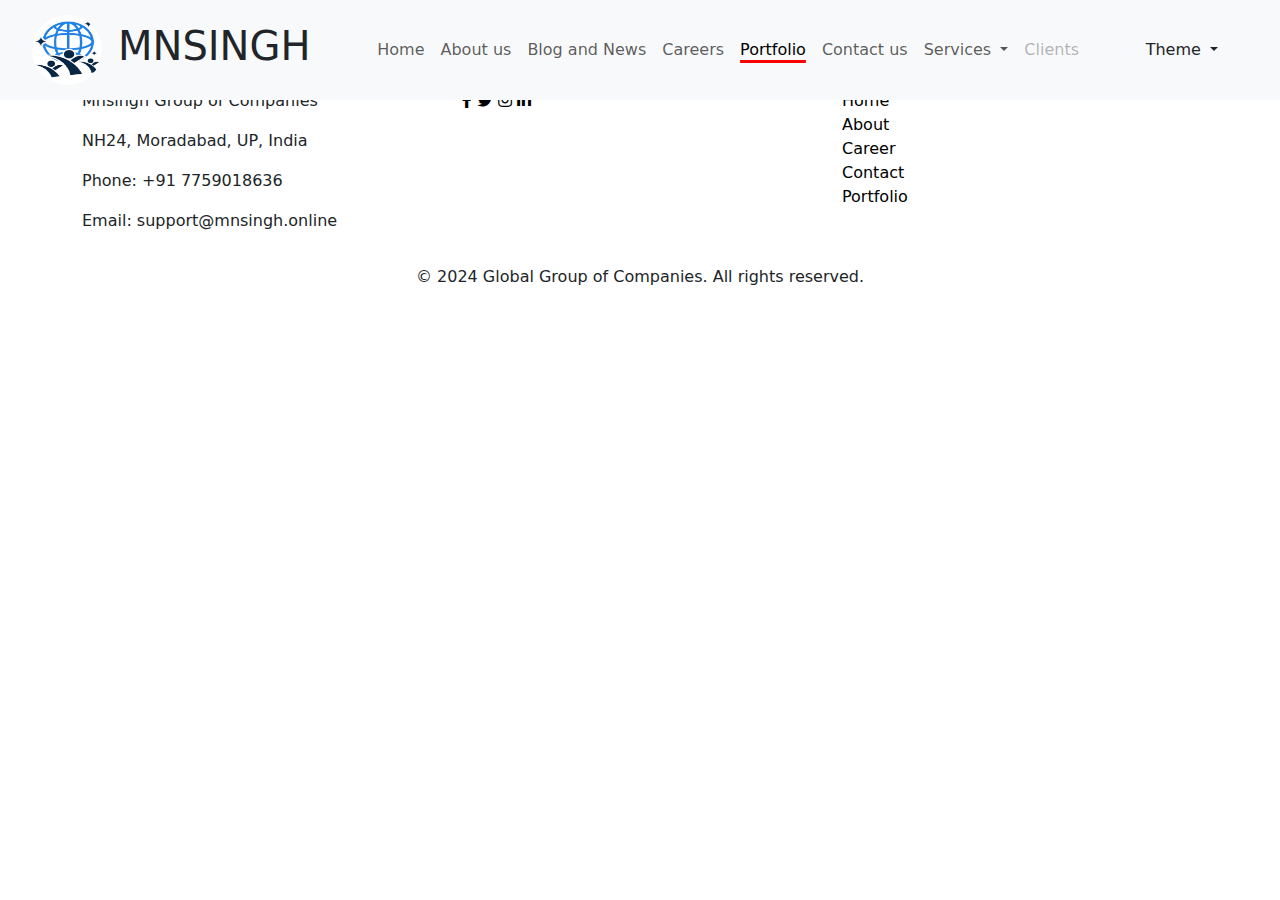
<file: portfolio.html>
<!DOCTYPE html>
<html lang="en" id="htmltheme" data-bs-theme="">
  <head>
    <meta charset="UTF-8" />
    <meta name="viewport" content="width=device-width, initial-scale=1.0" />
    <link
      href="https://cdn.jsdelivr.net/npm/bootstrap@5.3.3/dist/css/bootstrap.min.css"
      rel="stylesheet"
      integrity="sha384-QWTKZyjpPEjISv5WaRU9OFeRpok6YctnYmDr5pNlyT2bRjXh0JMhjY6hW+ALEwIH"
      crossorigin="anonymous"
    />
    <link
      rel="stylesheet"
      href="https://cdnjs.cloudflare.com/ajax/libs/font-awesome/5.15.3/css/all.min.css"
    />

    <link rel="stylesheet" href="assets/css/style.css" />
    <title>Portfoilio of Mnsingh Group of Companies</title>
    <link rel="icon" type="image/x-icon" href="assets/image/fav-icon.png">


    <script src="assets/Js/app.js" defer></script>

    <script>
      document.addEventListener("DOMContentLoaded", () => {
        const theme = localStorage.getItem("theme") || "light";
        document.getElementById("htmltheme").dataset.bsTheme = theme;
      });
    </script>
  </head>
  <body>
    <!-- Starting of Navbar and Header  -->
    <div class="header fixed-top" id="nav">
      <nav class="navbar navbar-expand-lg bg-body-tertiary">
        <div class="container-fluid">
          <a class="navbar-brand" href="/">
            <img id="logo" src="assets/image/fav-icon.jpg" alt=""
          /></a>
            <h1>MNSINGH</h1>
          <button
            class="navbar-toggler"
            type="button"
            data-bs-toggle="collapse"
            data-bs-target="#navbarSupportedContent"
            aria-controls="navbarSupportedContent"
            aria-expanded="false"
            aria-label="Toggle navigation"
          >
            <span class="navbar-toggler-icon"></span>
          </button>
          <div
            class="collapse navbar-collapse justify-content-center"
            id="navbarSupportedContent"
          >
            <div class="nav">
              <ul id="nav-list" class="navbar-nav me-auto mb-2 mb-lg-0">
                <li class="nav-item">
                  <a class="nav-link" aria-current="page" href="/">Home</a>
                </li>
                <li class="nav-item">
                  <a class="nav-link" href="about.html">About us</a>
                </li>
                <li class="nav-item">
                  <a class="nav-link" href="blog&news.html">Blog and News </a>
                </li>
                <li class="nav-item">
                  <a class="nav-link" href="career.html">Careers</a>
                </li>
                <li class="nav-item">
                  <a class="nav-link active" href="portfolio.html">Portfolio</a>
                </li>
                <li class="nav-item">
                  <a class="nav-link" href="contact.html">Contact us</a>
                </li>
                <li class="nav-item dropdown">
                  <a
                    class="nav-link dropdown-toggle"
                    href="#"
                    role="button"
                    data-bs-toggle="dropdown"
                    aria-expanded="false"
                  >
                    Services
                  </a>
                  <ul class="dropdown-menu">
                    <li><a class="dropdown-item" href="#">Application</a></li>
                    <li>
                      <a class="dropdown-item" href="#">Web development</a>
                    </li>
                    <li><a class="dropdown-item" href="#">Consultancy</a></li>
                  </ul>
                </li>
                <li class="nav-item">
                  <a class="nav-link disabled" aria-disabled="true">Clients</a>
                </li>
              </ul>
            </div>
            <div class="theme">
              <div class="nav-item dropdown">
                <a
                  class="nav-link dropdown-toggle"
                  href="#"
                  role="button"
                  data-bs-toggle="dropdown"
                  aria-expanded="false"
                >
                  Theme
                </a>
                <ul class="dropdown-menu">
                  <li>
                    <a
                      class="dropdown-item"
                      href="#"
                      onclick="changetodarktheme() "
                      >Dark</a
                    >
                  </li>
                  <li>
                    <a
                      class="dropdown-item"
                      href="#"
                      onclick="changetolighttheme() "
                      >Light</a
                    >
                  </li>
                </ul>
              </div>
            </div>
          </div>
        </div>
      </nav>
      <div>
        <div></div>
      </div>
    </div>
    <!-- Ending of Header and Nav bar -->

    <!-- Starting of Main Content Area -->

    <section class="footer">
      <hr />
      <!-- Footer -->
      <footer class="pt-4">
        <div class="container">
          <div class="row">
            <div class="col-md-4">
              <h5>Contact Us</h5>
              <p>Mnsingh Group of Companies</p>
              <p>NH24, Moradabad, UP, India</p>
              <p>Phone: +91 7759018636</p>
              <p>Email: support@mnsingh.online</p>
            </div>
            <div class="col-md-4">
              <h5>Follow Us</h5>
              <a href="https://www.facebook.com/mnsinghGC" class="links">
                <i class="fab fa-facebook-f"></i>
              </a>
              <a href="https://www.twitter.com" class="links">
                <i class="fab fa-twitter"></i>
              </a>
              <a href="https://www.instagram.com" class="links">
                <i class="fab fa-instagram"></i>
              </a>
              <a href="https://www.linkedin.com/company/mnsingh" class="links">
                <i class="fab fa-linkedin-in"></i>
              </a>
            </div>
            <div class="col-md-4">
              <h5>Quick Links</h5>
              <ul class="list-unstyled">
                <li><a href="/" class="links">Home</a></li>
                <li><a href="about.html" class="links">About</a></li>
                <li><a href="career.html" class="links">Career</a></li>
                <li><a href="contact.html" class="links">Contact</a></li>
                <li><a href="portfolio.html" class="links">Portfolio</a></li>
              </ul>
            </div>
          </div>
          <div class="text-center py-3">
            © 2024 Global Group of Companies. All rights reserved.
          </div>
        </div>
      </footer>
    </section>

    <script
      src="https://cdn.jsdelivr.net/npm/bootstrap@5.3.3/dist/js/bootstrap.bundle.min.js"
      integrity="sha384-YvpcrYf0tY3lHB60NNkmXc5s9fDVZLESaAA55NDzOxhy9GkcIdslK1eN7N6jIeHz"
      crossorigin="anonymous"
    ></script>
  </body>
</html>
</file>
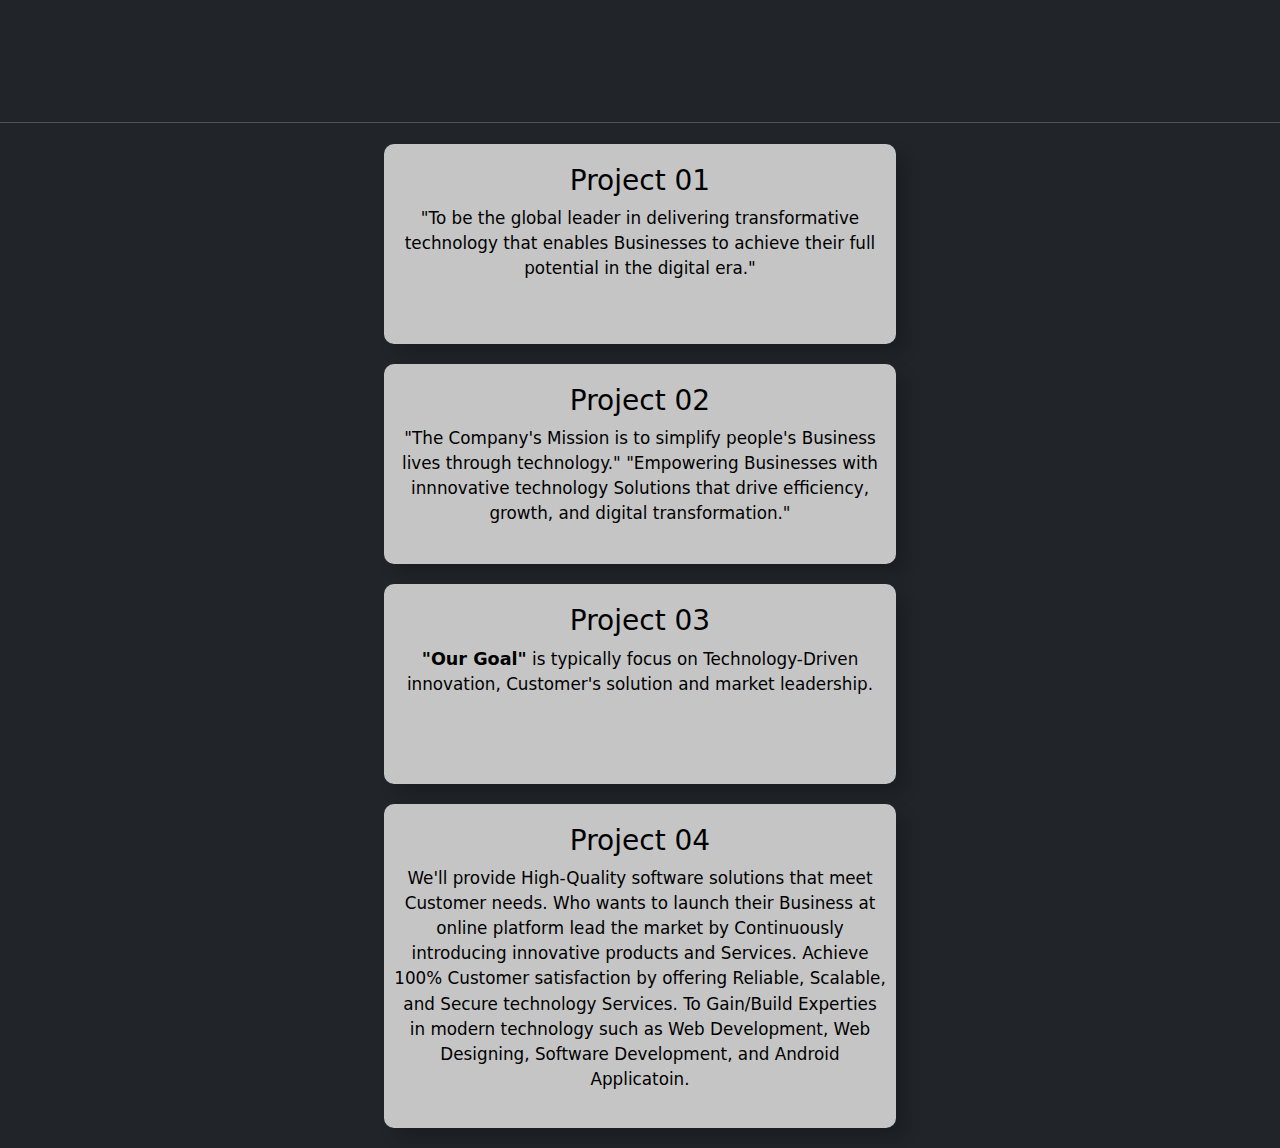
<file: project.html>
<!DOCTYPE html>
<html lang="en" id="htmltheme" data-bs-theme="dark">
  <head>
    <meta charset="UTF-8" />
    <meta name="viewport" content="width=device-width, initial-scale=1.0" />
    <link
      href="https://cdn.jsdelivr.net/npm/bootstrap@5.3.3/dist/css/bootstrap.min.css"
      rel="stylesheet"
      integrity="sha384-QWTKZyjpPEjISv5WaRU9OFeRpok6YctnYmDr5pNlyT2bRjXh0JMhjY6hW+ALEwIH"
      crossorigin="anonymous"
    />
    <link
      rel="stylesheet"
      href="https://cdnjs.cloudflare.com/ajax/libs/font-awesome/5.15.3/css/all.min.css"
    />

    <link rel="stylesheet" href="assets/css/style.css" />

    <link rel="icon" type="image/x-icon" href="assets/image/fav-icon.png" />

    <title>Best IT Company | Mnsingh Group of Companies</title>

    
  </head>
  <body>
    
    
    

      <!-- Starting of Main Content Area -->

      <main class="main">
        <!-- Starting the hero section -->

        <section id="hero" class="hero section dark-background">
          <div class="container">
            <div class="row gy-4">
              
              
            </div>
          </div>

          <!-- Our Goal section -->
          <div class="main-vision">
            <hr class="divider" />

            <!-- vision section -->
            
              <div class="vision vision-box">
                <h3>Project 01</h3>

                <p>
                  "To be the global leader in delivering transformative
                  technology that enables Businesses to achieve their full
                  potential in the digital era."
                </p>
              </div>
              <div class="mission vision-box col-6">
                <h3>Project 02</h3>

                <p>
                  "The Company's Mission is to simplify people's Business lives
                  through technology." "Empowering Businesses with innnovative
                  technology Solutions that drive efficiency, growth, and
                  digital transformation."
                </p>
              </div>
            

            <div class="vision-box goal">
              <h3>Project 03</h3>

              <p>
                <span id="our-goal">"Our Goal"</span> is typically focus on
                Technology-Driven innovation, Customer's solution and market
                leadership.
              </p>
            </div>

            <div class="objective vision-box">
              <h3>Project 04</h3>

              <p>
                We'll provide High-Quality software solutions that meet Customer
                needs. Who wants to launch their Business at online platform
                lead the market by Continuously introducing innovative products
                and Services. Achieve 100% Customer satisfaction by offering
                Reliable, Scalable, and Secure technology Services. To
                Gain/Build Experties in modern technology such as Web
                Development, Web Designing, Software Development, and Android
                Applicatoin.
              </p>
            </div>
          </div>
        </section>

        <!-- Ending Hero Section -->

      </main>

      

      <script
        src="https://cdn.jsdelivr.net/npm/bootstrap@5.3.3/dist/js/bootstrap.bundle.min.js"
        integrity="sha384-YvpcrYf0tY3lHB60NNkmXc5s9fDVZLESaAA55NDzOxhy9GkcIdslK1eN7N6jIeHz"
        crossorigin="anonymous"
      ></script>
    </div>
  </body>
</html>
</file>
<file: assets/css/style.css>
*{
    margin:0% ;
    padding: 0%;
}

/* Start loader style*/
#preloader{
    background-color: black;
    display: flex;
}
#content{
    display: none;
}
.center{
    display: flex;
    text-align: center;
    justify-content: center;
    align-items: center;
    min-height: 100vh;
}
.loader {
    position: absolute;
    border-radius: 50%;
    margin: auto;
    width: 80px;
    height: 80px;
    animation: pop 1.5s linear infinite;
    animation: ring 2s linear infinite;
}
.loader::before{
    position: absolute;
    content: "";
    left: 0;
    top: 0;
    height: 100%;
    width: 100%;
    border-radius: 50%;
    box-shadow: 0 0 5px rgba(255, 255, 255, 0.3);
}
.text{
    color: #737373;
    font-size: 15px;
    text-transform:capitalize;
    animation: text 1s ease-in-out  infinite;
}
.text p{
    overflow: hidden;
    white-space: nowrap;
    animation: typing .5s steps(40, end) infinite;
}
@keyframes typing {
    from { width: 0; }
    to { width: 100%; }
}


@keyframes ring {
    0% {
        transform: rotate(0deg);
        box-shadow: 1px 3px 10px  #e65c00;
    }

    25% {
        transform: rotate(90deg);
        box-shadow: 1px 3px 10px  #320bdd;
    }

    50% {
        transform: rotate(180deg);
        box-shadow: 1px 3px 10px  #18b201;
    }

    75% {
        transform: rotate(270deg);
        box-shadow: 1px 3px 10px  #c708bd;
    }

    100% {
        transform: rotate(360deg);
        box-shadow: 1px 3px 10px  #0456c8;
    }
}
/* End loader style block */

body{
    margin: 0%;
    padding: 0%;

}
#logo{
    height: 70px;
    width: 70px;
    border: black 2px;
    border-radius: 50px;
}
.collapse{
margin: auto;
}
.container-fluid{
  margin-right: 30px;
}
.container{
    width: 100%;
    padding-bottom: 20px;
}
.details img{
    width: 100%;
    height:auto;
}

.bg-img{
    margin-top: 50px;
    
}
.hero{
    margin-top: 110px;
}
a{
    text-decoration: none;
}
.navbar{
    padding: 10px 20px;
}
.theme{
    margin-left: auto;
}
.nav{
    margin-left: auto;
}

.active{
    color: rgb(255, 255, 255);
    text-decoration: underline 3px red;
    text-underline-offset: 5px;
    transition: width 0.3s ease, left 0.3s ease;
}

/* Our goal section */
.vision-box{
    font-size: 1.05rem;
    text-align: center;
    background: rgb(197, 197, 197);
    padding: 20px 10px;
    color: black;
    width: 40%;
    min-height: 200px;
    margin: 20px auto;
    box-shadow: 10px 10px 15px rgba(0, 0, 0, 0.2);
    border-radius: 10px;

}


/* mission and vision section */
.divider{
    height: 2px;
    width: 100%;
}


#our-goal{
    font-size: 1.1rem;
    font-weight: 600;
}
/* links color */
:root {
    --primary-color: black; 
}

[data-bs-theme="dark"] {
    --primary-color: white;
}

.links {
    color: var(--primary-color);
}

/* Media query for index page */
@media only screen and (max-width: 600px) {
    .vision-box{
        font-size: 1.05rem;
        background: rgb(197, 197, 197);
        padding: 10px;
        color: black;
        width: 80%;
        margin: 20px 0;
        box-shadow: 10px 10px 15px rgba(0, 0, 0, 0.2);
        border-radius: 10px;
    }
    .vision-box{
        margin: 20px auto;
    }
    .objective-div , .goal-sec{
        position: relative;  
    }
    .object p{
        font-family: Arial;
        letter-spacing: 1.5px;
    }
    .objective, .goal{
        position: relative;
        left: 1%;
    }
    .footer{
        text-align: center;
    }
  }

.info {
    /* display: flex; */
    justify-content: center;
    align-items: center;
}

.info h2 {
    font-size: 3rem;
    padding: 20px;
    text-align: center;
}

.services,
.team {
    width: 80%;
    margin: 40px auto;
    text-align: center;
}

.section-title {
    font-size: 2rem;
    margin-bottom: 30px;
}

.services-grid {
    display: flex;
    justify-content: space-around;
    flex-wrap: wrap;
}

.service-box {
    background: white;
    padding: 20px;
    width: 30%;
    margin: 20px 0;
    box-shadow: 0px 0px 15px rgba(0, 0, 0, 0.1);
    border-radius: 10px;
}

.service-box h3 {
    margin-bottom: 15px;
    color: #34495e;
}

.service-box p {
    font-size: 1rem;
    color: #777;
}

.team-grid {
    display: flex;
    justify-content: space-around;
    flex-wrap: wrap;
}

.team-member {
    width: 30%;
    margin-bottom: 30px;
    padding: 20px;
    background-color: white;
    border-radius: 10px;
    box-shadow: 0px 0px 15px rgba(0, 0, 0, 0.1);
}

.team-member h4 {
    margin-top: 10px;
    font-size: 1.4rem;
}

.team-member p {
    font-size: 1rem;
    color: #777;
}

    /* Contact Section */
#contact {
padding: 50px 0;
text-align: center;
}

form {
max-width: 600px;
margin: 20px auto;
}

.form-group {
margin-bottom: 15px;
}

.form-group input,
.form-group textarea {
width: 100%;
padding: 10px;
border: 1px solid #ccc;
border-radius: 5px;
}

button.cta-button {
width: 100%;
padding: 12px;
font-size: 1.1rem;
}
</file>
